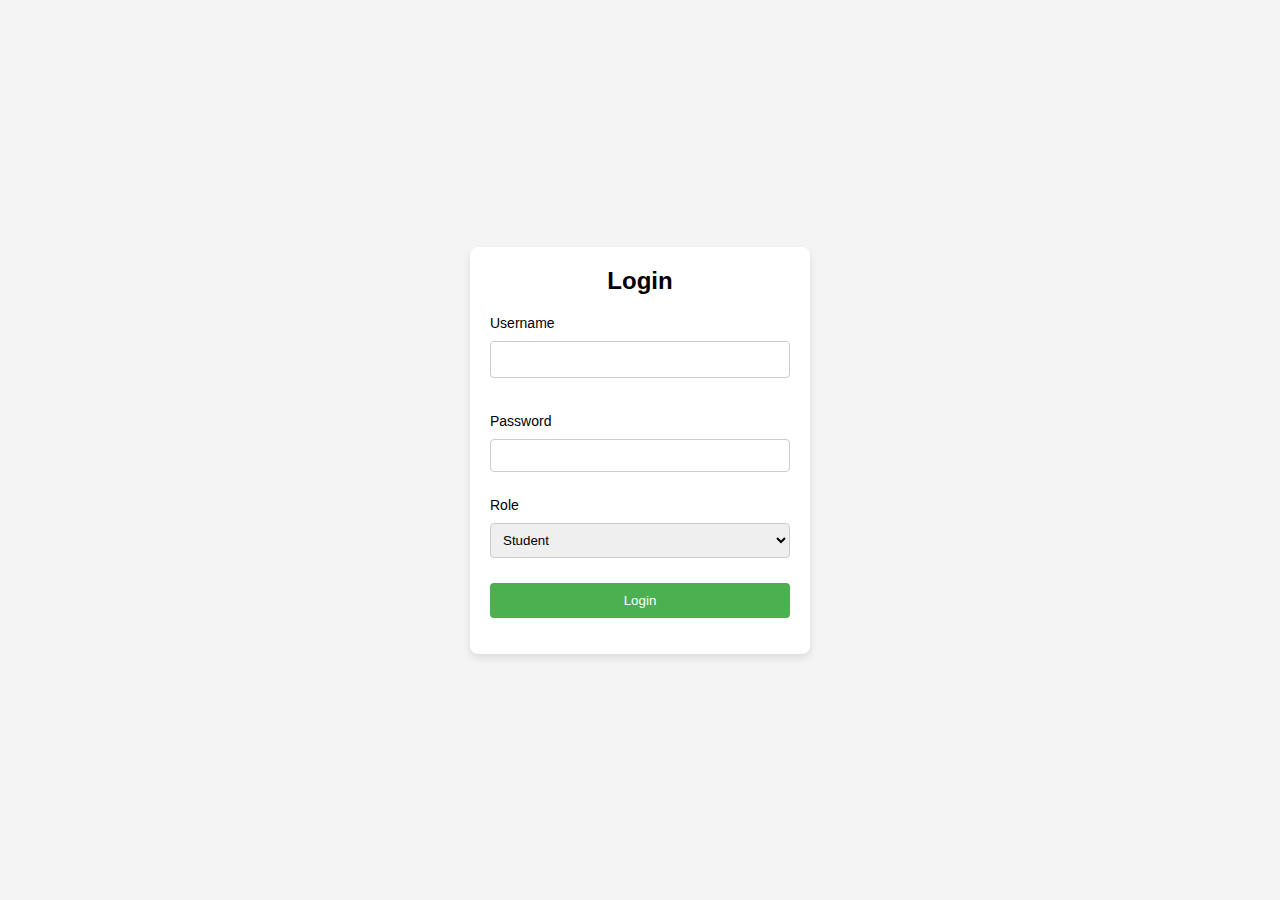
<file: index.html>
<!DOCTYPE html>
<html lang="en">
<head>
    <meta charset="UTF-8">
    <meta name="viewport" content="width=device-width, initial-scale=1.0">
    <title>Login</title>
    <link rel="stylesheet" href="style.css">
</head>
<body>
    <div class="login-container">
        <h2>Login</h2>
        <form id="login-form">
            <div class="input-group">
                <label for="username">Username</label>
                <input type="text" id="username" name="username" required>
            </div>
            <div class="input-group">
                <label for="password">Password</label>
                <input type="password" id="password" name="password" required>
            </div>
            <div class="input-group">
                <label for="role">Role</label>
                <select id="role" name="role" required>
                    <option value="student">Student</option>
                    <option value="faculty">Faculty</option>
                    <option value="admin">Admin</option>
                </select>
            </div>
            <button type="submit">Login</button>
        </form>
        <p id="error-message" class="error"></p>
    </div>

    <script src="app.js"></script>
</body>
</html>
</file>
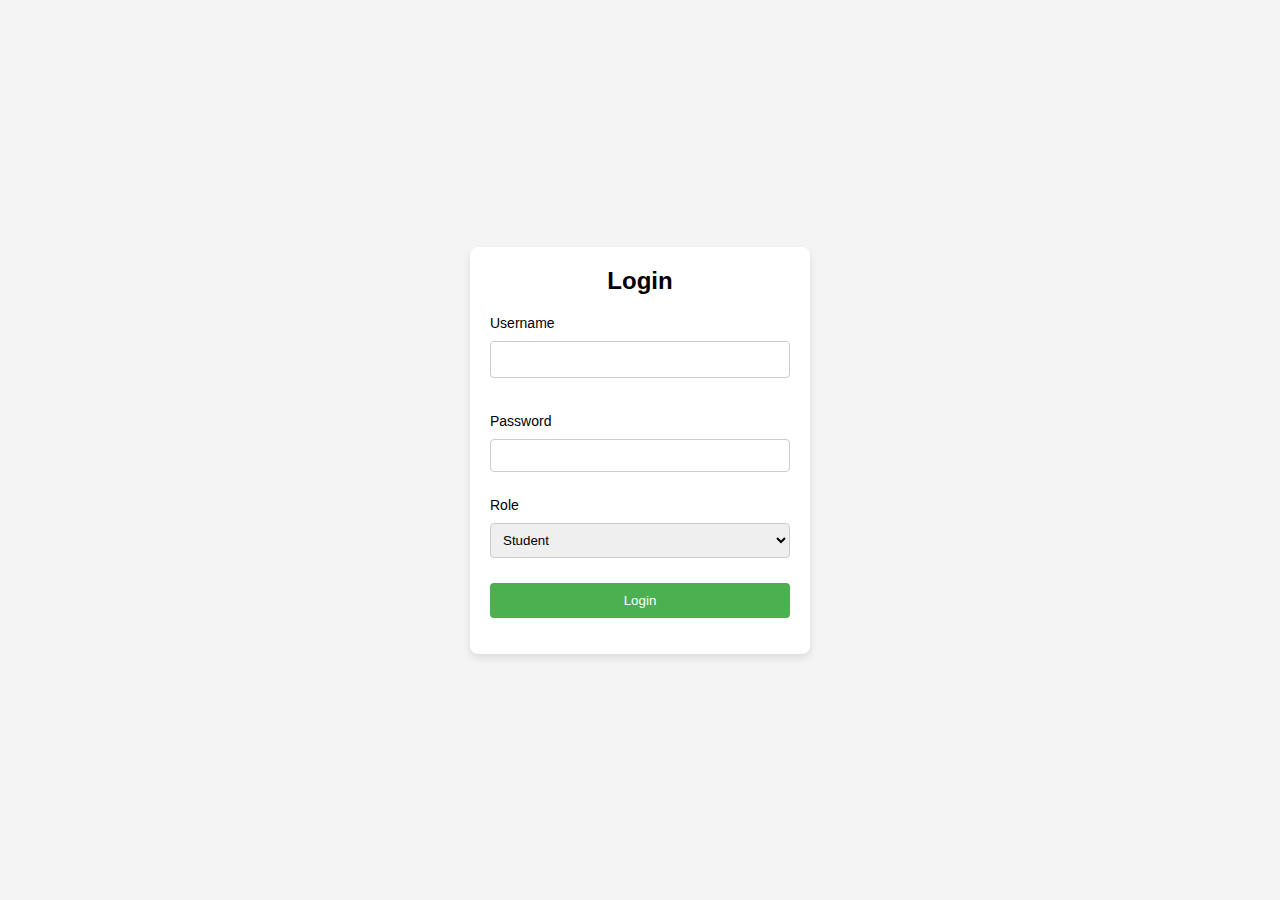
<file: student-dashboard.html>
<!DOCTYPE html>
<html lang="en">
<head>
    <meta charset="UTF-8">
    <meta name="viewport" content="width=device-width, initial-scale=1.0">
    <title>Student Dashboard</title>
    <link rel="stylesheet" href="style.css">
</head>
<body>
    <div class="dashboard-container">
        <h2>Student Dashboard</h2>
        <div id="student-profile">
            <!-- Profile details will be populated here by student.js -->
        </div>
        <h3>Search Students</h3>
        <input type="text" id="student-search" placeholder="Search by name or ID" onkeyup="searchStudents()">
        <div id="student-search-results">
            <!-- Search results will be populated here by student.js -->
        </div>

        <h3>Faculty Advisors</h3>
        <div id="faculty-advisors">
            <!-- Faculty advisor details will be populated here by student.js -->
        </div>
    </div>

    <script src="student.js"></script>
</body>
</html>
</file>
<file: style.css>
body {
    font-family: Arial, sans-serif;
    display: flex;
    justify-content: center;
    align-items: center;
    height: 100vh;
    margin: 0;
    background-color: #f4f4f4;
}

.login-container {
    background-color: #fff;
    padding: 20px;
    border-radius: 8px;
    box-shadow: 0 4px 8px rgba(0, 0, 0, 0.1);
    width: 300px;
    text-align: center;
}

h2 {
    margin-bottom: 20px;
}

.input-group {
    margin-bottom: 15px;
    text-align: left;
}

label {
    display: block;
    font-size: 14px;
    margin-bottom: 5px;
}

input, select {
    width: 100%;
    padding: 8px;
    margin: 5px 0 10px 0;
    display: inline-block;
    border: 1px solid #ccc;
    border-radius: 4px;
    box-sizing: border-box;
}

button {
    width: 100%;
    background-color: #4CAF50;
    color: white;
    padding: 10px;
    border: none;
    border-radius: 4px;
    cursor: pointer;
}

button:hover {
    background-color: #45a049;
}

.error {
    color: red;
    margin-top: 10px;
}

.dashboard-container {
    max-width: 600px;
    margin: 50px auto;
    background-color: #fff;
    padding: 20px;
    border-radius: 8px;
    box-shadow: 0 4px 8px rgba(0, 0, 0, 0.1);
}

#student-profile, #faculty-advisors {
    margin-bottom: 20px;
}

h2, h3 {
    margin-top: 0;
}

input[type="text"] {
    width: 100%;
    padding: 10px;
    margin-bottom: 20px;
    border: 1px solid #ccc;
    border-radius: 4px;
}

ul {
    list-style-type: none;
    padding: 0;
}

li {
    background-color: #f9f9f9;
    padding: 10px;
    margin-bottom: 5px;
    border: 1px solid #ddd;
    border-radius: 4px;
}
</file>
